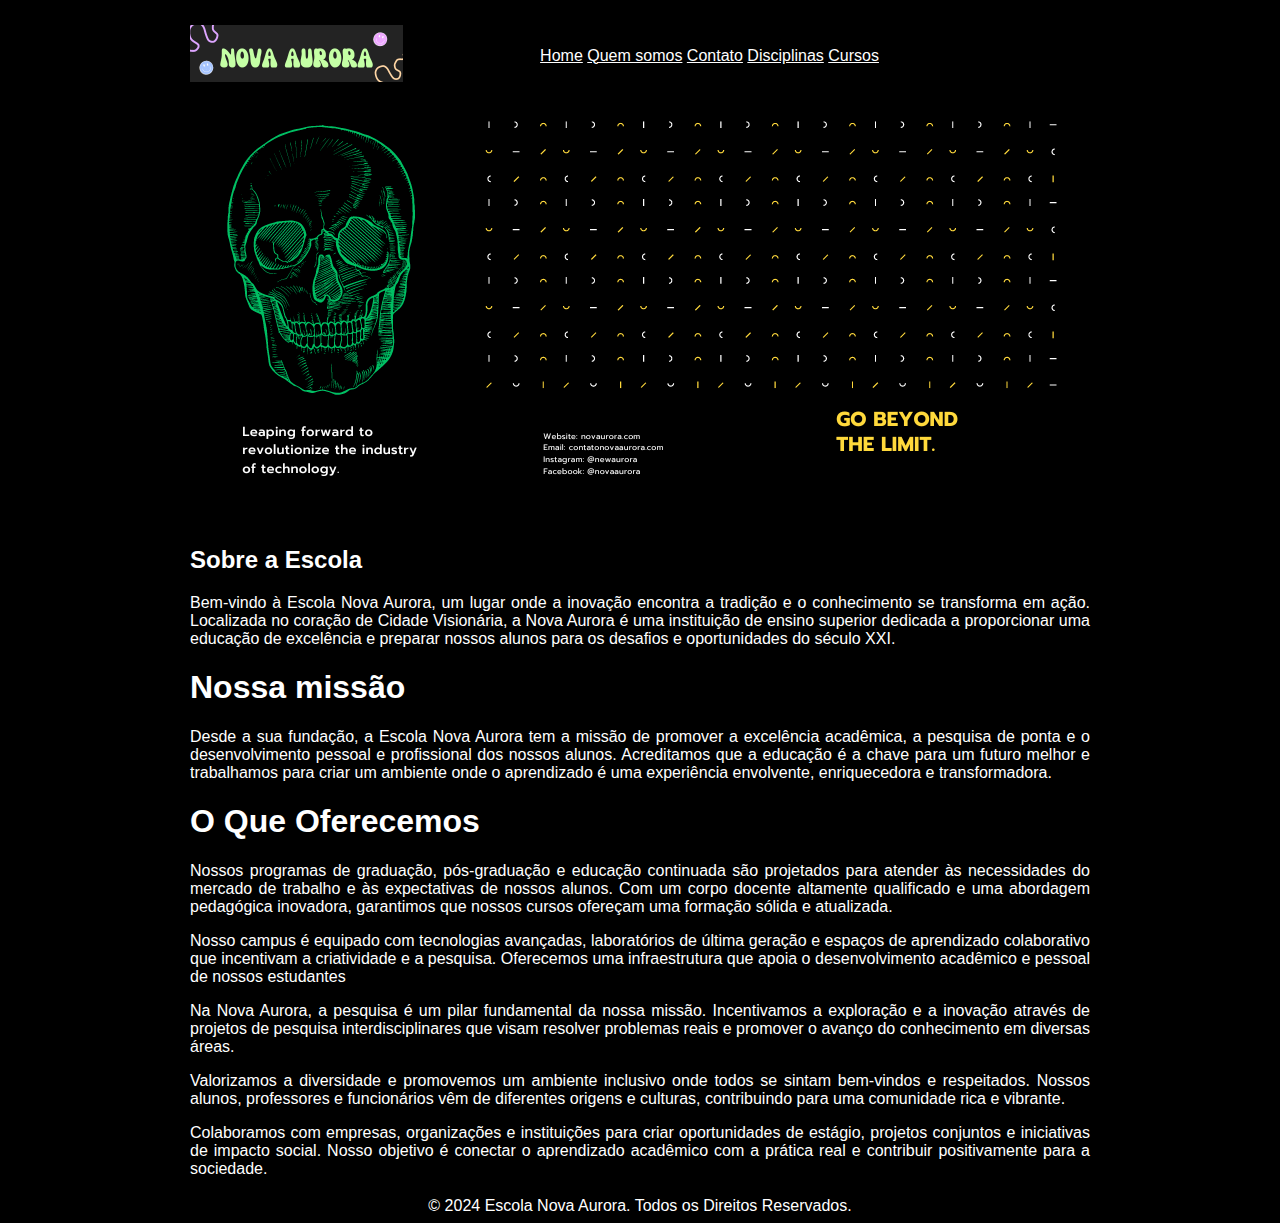
<file: index.html>
<!DOCTYPE html>
<html lang="PT-BR">

<head>
    <meta charset="UTF-8">
    <meta name="viewport" content="width=device-width, initial-scale=1.0">
    <title>Document</title>
    <link rel="stylesheet" href="css/style.css">
</head>

<body>
    <table border="0" width="900" align="center">
        <tr>
            <td height="89"><img src="imagem/nova aurora.png"></td>
            <td align="rigth">
                <a href="index.html">Home</a>
                <a href="quem-somos.html">Quem somos</a>
                <a href="contato.html">Contato</a>
                <a href="curso.html">Disciplinas</a>
                <a href="pos.html">Cursos</a>
            </td>
        </tr>
        <tr>
            <td colspan="2">
                <img src="imagem/Go beyond the limit..png">
            </td>
        </tr>
        <tr>
            <td colspan="2" align="center">
                <h2>Sobre a Escola</h2>
                <p>
                    Bem-vindo à Escola Nova Aurora, um lugar onde a inovação encontra a tradição e o conhecimento se
                    transforma em ação. Localizada no coração de Cidade Visionária, a Nova Aurora é uma instituição de
                    ensino superior dedicada a proporcionar uma educação de excelência e preparar nossos alunos para os
                    desafios e oportunidades do século XXI.

                </p>
                <h1>Nossa missão</h1>
                <p>
                    Desde a sua fundação, a Escola Nova Aurora tem a missão de promover a excelência acadêmica, a
                    pesquisa de ponta e o desenvolvimento pessoal e profissional dos nossos alunos. Acreditamos que a
                    educação é a chave para um futuro melhor e trabalhamos para criar um ambiente onde o aprendizado é
                    uma experiência envolvente, enriquecedora e transformadora.
                </p>
                <h1>O Que Oferecemos</h1>
                <p>
                    Nossos programas de graduação, pós-graduação e educação continuada são projetados para atender às
                    necessidades do mercado de trabalho e às expectativas de nossos alunos. Com um corpo docente
                    altamente qualificado e uma abordagem pedagógica inovadora, garantimos que nossos cursos ofereçam
                    uma formação sólida e atualizada.

                </p>
                <p>
                    Nosso campus é equipado com tecnologias avançadas, laboratórios de última geração e espaços de
                    aprendizado colaborativo que incentivam a criatividade e a pesquisa. Oferecemos uma infraestrutura
                    que apoia o desenvolvimento acadêmico e pessoal de nossos estudantes

                </p>
                <p>
                    Na Nova Aurora, a pesquisa é um pilar fundamental da nossa missão. Incentivamos a exploração e a
                    inovação através de projetos de pesquisa interdisciplinares que visam resolver problemas reais e
                    promover o avanço do conhecimento em diversas áreas.

                </p>
                <p>
                    Valorizamos a diversidade e promovemos um ambiente inclusivo onde todos se sintam bem-vindos e
                    respeitados. Nossos alunos, professores e funcionários vêm de diferentes origens e culturas,
                    contribuindo para uma comunidade rica e vibrante.

                </p>
                <p>
                    Colaboramos com empresas, organizações e instituições para criar oportunidades de estágio, projetos
                    conjuntos e iniciativas de impacto social. Nosso objetivo é conectar o aprendizado acadêmico com a
                    prática real e contribuir positivamente para a sociedade.
                </p>
            </td>

        </tr>


    </table>
    <footer>© 2024 Escola Nova Aurora. Todos os Direitos Reservados.</footer>

    <script>

        alert("Bem-vindo! 🌟\n\nÉ um prazer ter você aqui conosco. Esperamos que você aproveite sua visita. Se precisar de ajuda, estamos à disposição!");
    </script>


</html>



</body>

</html>
</file>
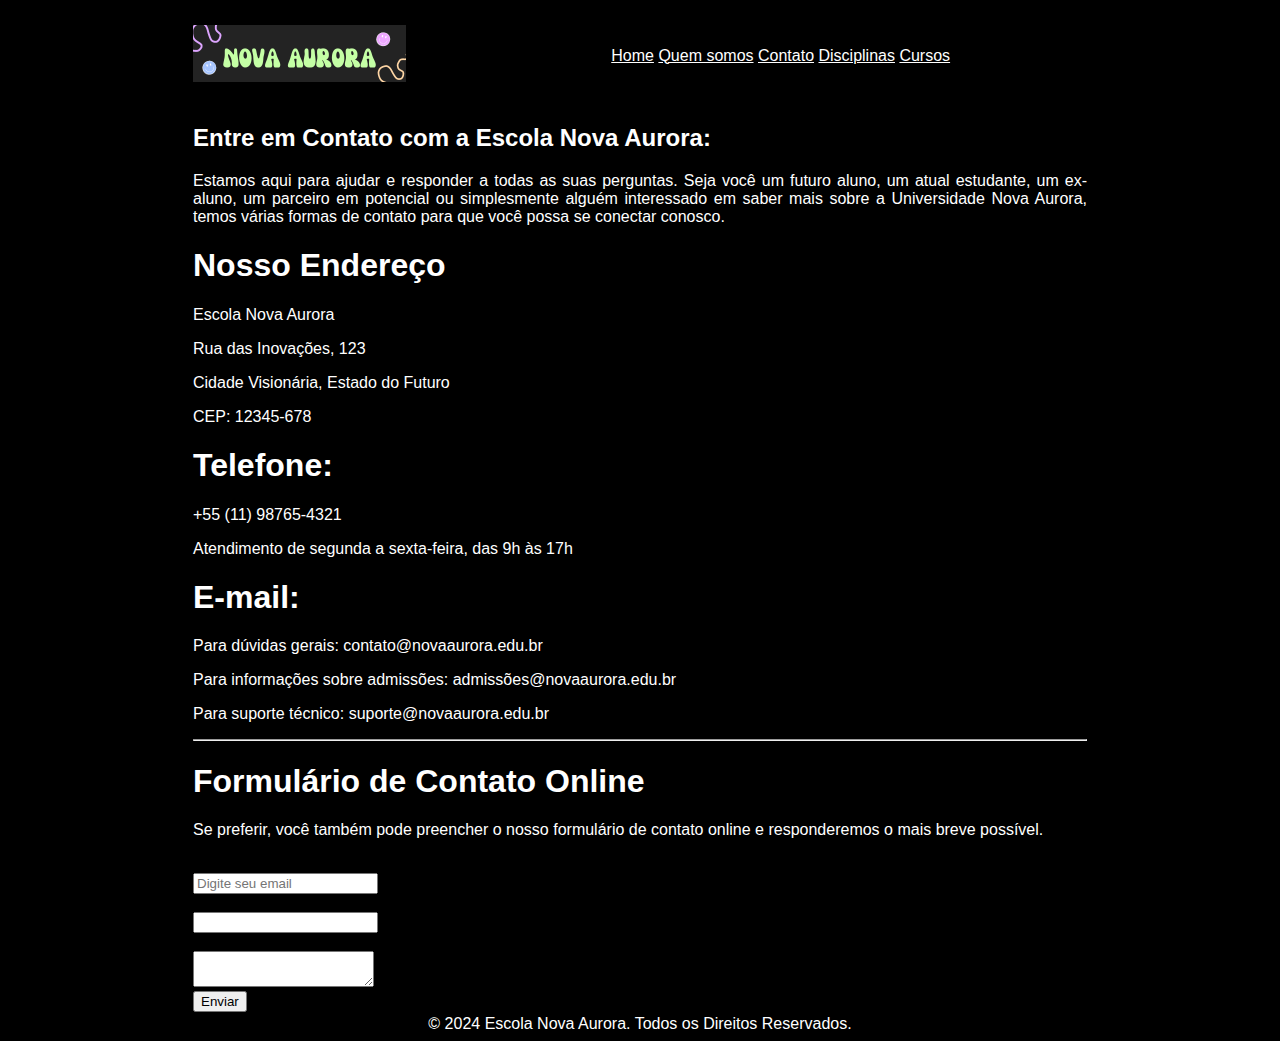
<file: contato.html>
<!DOCTYPE html>
<html lang="PT-BR">

<head>
    <meta charset="UTF-8">
    <meta name="viewport" content="width=device-width, initial-scale=1.0">
    <title>Contato</title>
    <link rel="stylesheet" href="css/style.css">
</head>

<body>
    <table border="0" width="900" align="center">
        <tr>
            <td height="89">
                <img src="imagem/nova aurora.png">
            </td>
    
            <td align="rigth">
                <a href="index.html">Home</a>
                <a href="quem-somos.html">Quem somos</a>
                <a href="contato.html">Contato</a>
                <a href="curso.html">Disciplinas</a>
                <a href="pos.html">Cursos</a>
            </td>

        </tr>
        <tr>
            <td colspan="2">
                <h2>Entre em Contato com a Escola Nova Aurora:</h2>
                <p>
                    Estamos aqui para ajudar e responder a todas as suas perguntas. Seja você um futuro aluno, um atual estudante, um ex-aluno, um parceiro em potencial ou simplesmente alguém interessado em saber mais sobre a Universidade Nova Aurora, temos várias formas de contato para que você possa se conectar conosco.
                </p>
                <h1>Nosso Endereço</h1>
                <p>
                     Escola Nova Aurora
                    <p>Rua das Inovações, 123</p>
                    <p>Cidade Visionária, Estado do Futuro</p>
                    <p>CEP: 12345-678</p>
                </p>
                <h1>Telefone:</h1>
                <p>+55 (11) 98765-4321</p>
                <p>Atendimento de segunda a sexta-feira, das 9h às 17h
                </p>
                <h1>E-mail:</h1>
                <p>Para dúvidas gerais: contato@novaaurora.edu.br</p>
                <p>Para informações sobre admissões: admissões@novaaurora.edu.br</p>
                <p>Para suporte técnico: suporte@novaaurora.edu.br</p>
                <hr>
                <h1>Formulário de Contato Online</h1>
                <p>Se preferir, você também pode preencher o nosso formulário de contato online e responderemos o mais breve possível.</p>
                <form>
                    Seu E-mail <br>
                    <input type="email" name="email" placeholder="Digite seu email"><br>
                    Assunto<br>
                    <input type="text" name="assunto"><br>
                    Descrição<br>
                    <textarea></textarea><br>
                    <input type="submit" value="Enviar">

                </form>

            </td>
        </tr>
       
    </table>
    <footer>© 2024 Escola Nova Aurora. Todos os Direitos Reservados.</footer>
</body>

</html>
</file>
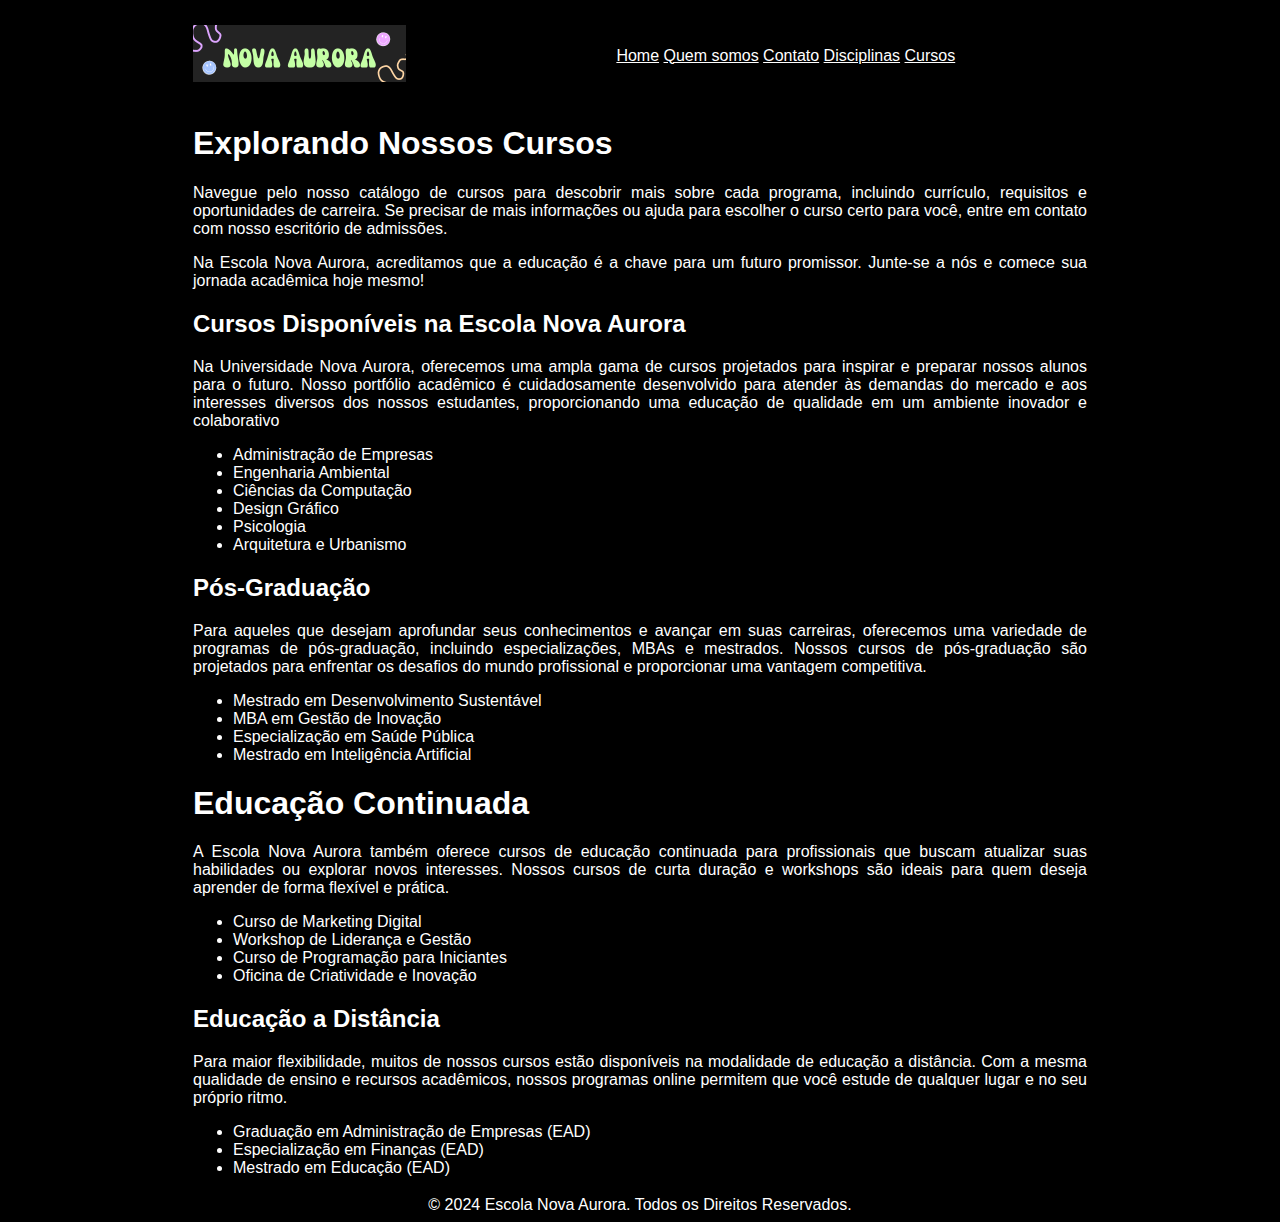
<file: curso.html>
<!DOCTYPE html>
<html lang="PT-BR">

<head>
    <meta charset="UTF-8">
    <meta name="viewport" content="width=device-width, initial-scale=1.0">
    <title>UNES - Contato</title>
    <link rel="stylesheet" href="css/style.css">
</head>

<body>
    <table border="0" width="900" align="center">
        <tr>
            <td height="89">
                <img src="imagem/nova aurora.png">
            </td>

            <td align="rigth">
                <a href="index.html">Home</a>
                <a href="quem-somos.html">Quem somos</a>
                <a href="contato.html">Contato</a>
                <a href="curso.html">Disciplinas</a>
                <a href="pos.html">Cursos</a>
            </td>
        </tr>
        <tr>
            <td colspan="2">
                <h1>Explorando Nossos Cursos</h1>
                <p>
                    Navegue pelo nosso catálogo de cursos para descobrir mais sobre cada programa, incluindo currículo,
                    requisitos e oportunidades de carreira. Se precisar de mais informações ou ajuda para escolher o
                    curso certo para você, entre em contato com nosso escritório de admissões.
                </p>
                <p>
                    Na Escola Nova Aurora, acreditamos que a educação é a chave para um futuro promissor. Junte-se
                    a nós e comece sua jornada acadêmica hoje mesmo!
                </p>
                <h2>Cursos Disponíveis na Escola Nova Aurora</h2>
                <p>
                    Na Universidade Nova Aurora, oferecemos uma ampla gama de cursos projetados para inspirar e preparar
                    nossos alunos para o futuro. Nosso portfólio acadêmico é cuidadosamente desenvolvido para atender às
                    demandas do mercado e aos interesses diversos dos nossos estudantes, proporcionando uma educação de
                    qualidade em um ambiente inovador e colaborativo
                </p>
                <ul>
                    <li>Administração de Empresas</li>
                    <li>Engenharia Ambiental</li>
                    <li>Ciências da Computação</li>
                    <li>Design Gráfico</li>
                    <li>Psicologia</li>
                    <li>Arquitetura e Urbanismo</li>
                </ul>
                <h2>Pós-Graduação</h2>
                <p>Para aqueles que desejam aprofundar seus conhecimentos e avançar em suas carreiras, oferecemos uma
                    variedade de programas de pós-graduação, incluindo especializações, MBAs e mestrados. Nossos cursos
                    de pós-graduação são projetados para enfrentar os desafios do mundo profissional e proporcionar uma
                    vantagem competitiva.</p>
                <ul>
                    <li>Mestrado em Desenvolvimento Sustentável</li>
                    <li>MBA em Gestão de Inovação</li>
                    <li>Especialização em Saúde Pública</li>
                    <li>Mestrado em Inteligência Artificial</li>
                </ul>
                <h1>Educação Continuada</h1>
                <p>A Escola Nova Aurora também oferece cursos de educação continuada para profissionais que buscam
                    atualizar suas habilidades ou explorar novos interesses. Nossos cursos de curta duração e workshops
                    são ideais para quem deseja aprender de forma flexível e prática.</p>
                <ul>
                    <li>Curso de Marketing Digital</li>
                    <li>Workshop de Liderança e Gestão</li>
                    <li>Curso de Programação para Iniciantes</li>
                    <li>Oficina de Criatividade e Inovação</li>
                </ul>
                <h2>Educação a Distância</h2>
                <p>
                    Para maior flexibilidade, muitos de nossos cursos estão disponíveis na modalidade de educação a
                    distância. Com a mesma qualidade de ensino e recursos acadêmicos, nossos programas online permitem
                    que você estude de qualquer lugar e no seu próprio ritmo.
                </p>
                <ul>
                    <li>Graduação em Administração de Empresas (EAD)</li>
                    <li>Especialização em Finanças (EAD)</li>
                    <li>Mestrado em Educação (EAD)</li>
                </ul>
            </td>
        </tr>
    
    </table>
    <footer>© 2024 Escola Nova Aurora. Todos os Direitos Reservados.</footer>
    

</body>

</html>
</file>
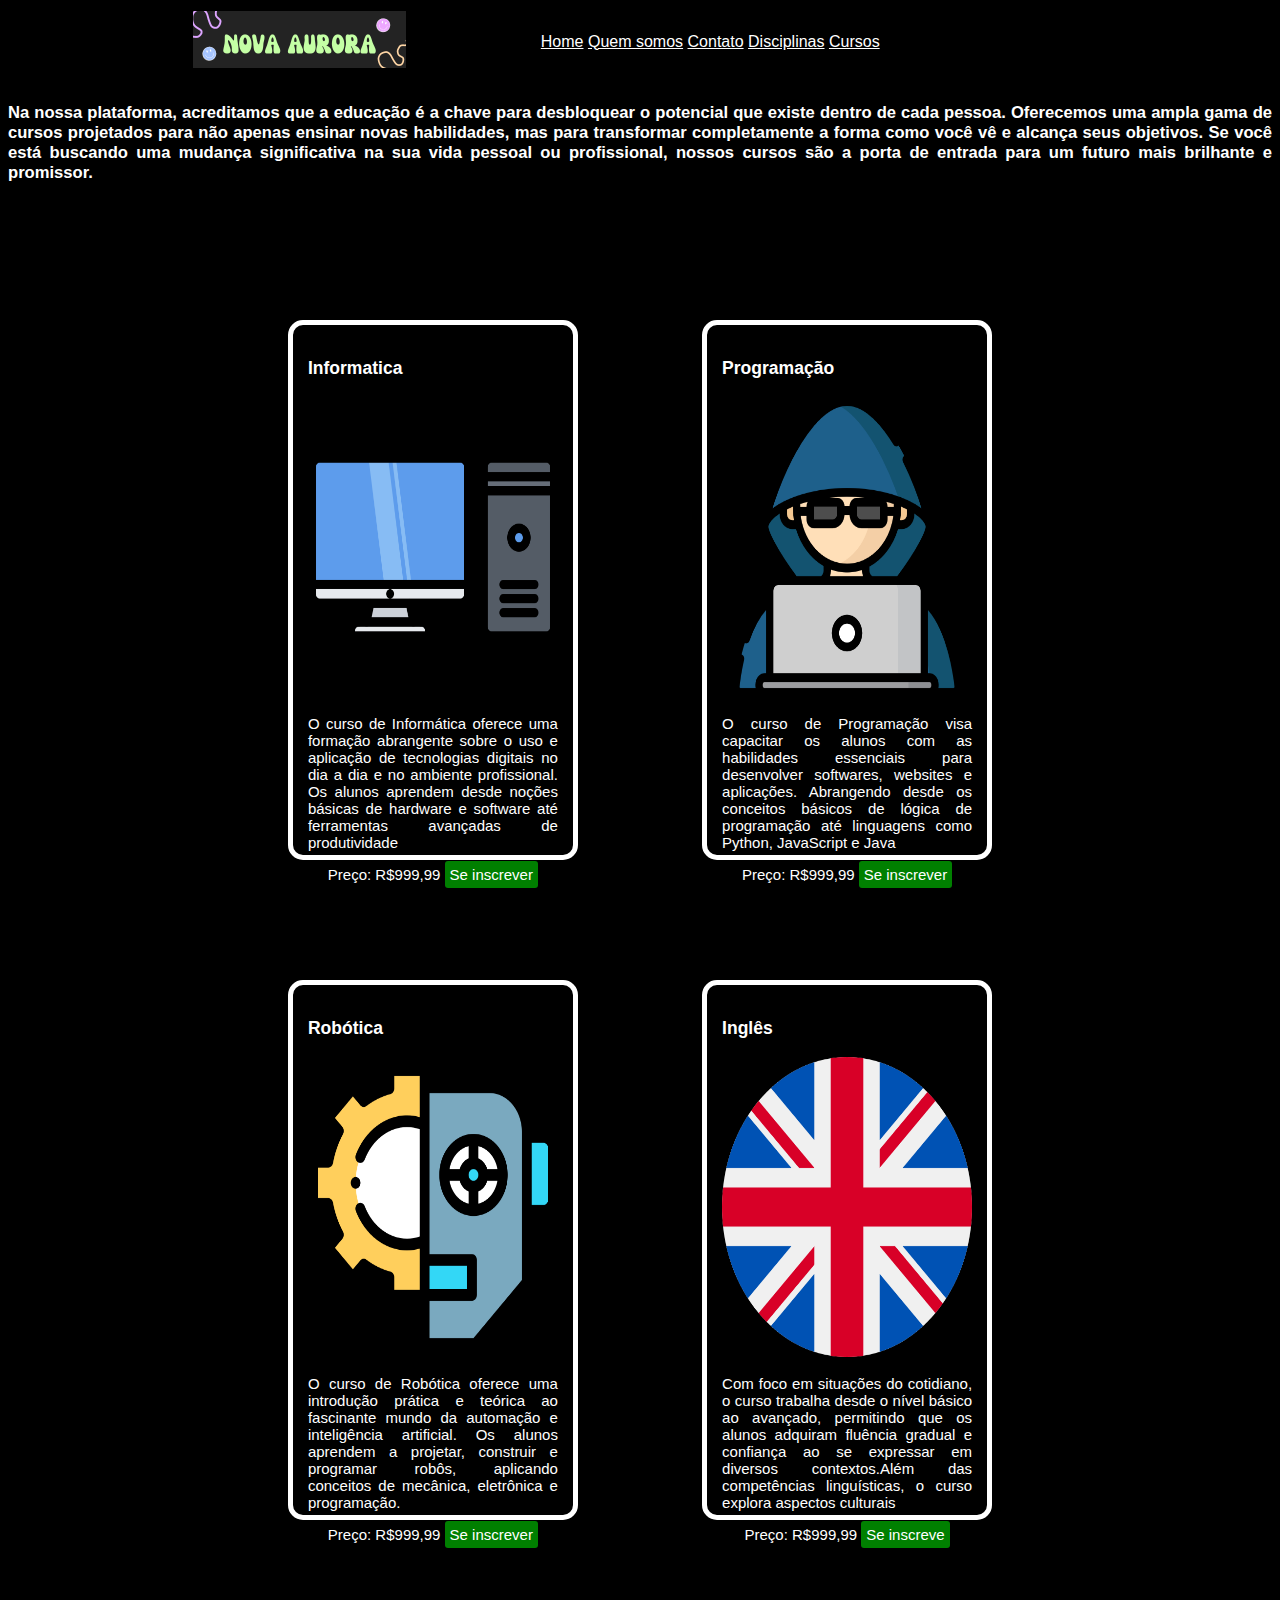
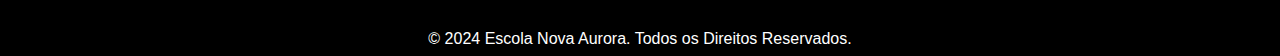
<file: pos.html>
<!DOCTYPE html>
<html lang="pt-br">
<head>
    <meta charset="UTF-8">
    <meta http-equiv="X-UA-Compatible" content="IE=edge">
    <meta name="viewport" content="width=device-width, initial-scale=1.0">
    <title>Exercicio Pratico</title>
    <link rel="stylesheet" href="css/style.css">
    <table border="0" width="900" align="center">
        <tr>
            <td heigth="89"><img src="imagem/nova aurora.png"></td>
            <td align="rigth=">
                <a href="index.html">Home</a>
                <a href="quem-somos.html">Quem somos</a>
                <a href="contato.html">Contato</a>
                <a href="curso.html">Disciplinas</a>
                <a href="pos.html">Cursos</a>
            </td>
        </table>
    
</head>
<body>
    <div class="text"> <h5>Na nossa plataforma, acreditamos que a educação é a chave para desbloquear o potencial que existe dentro de cada pessoa. Oferecemos uma ampla gama de cursos projetados para não apenas ensinar novas habilidades, mas para transformar completamente a forma como você vê e alcança seus objetivos. Se você está buscando uma mudança significativa na sua vida pessoal ou profissional, nossos cursos são a porta de entrada para um futuro mais brilhante e promissor.</h5>
    </div>
    

    <div class="container">
        <div class="box">
            <h3 class="nome-produto">Informatica</h3>
            <img src="imagem/cursograduação/computador.png" width="250" height="300">
            <p class="descricao">O curso de Informática oferece uma formação abrangente sobre o uso e aplicação de tecnologias digitais no dia a dia e no ambiente profissional. Os alunos aprendem desde noções básicas de hardware e software até ferramentas avançadas de produtividade</p>
            <span class="preco">Preço: R$999,99</span>
            <a href="e-book/PDF CERTO.pdf" class="inscrever">Se inscrever</a>
        </div>
        <div class="box">
            <h3 class="nome-produto">Programação</h3>
            <img src="imagem/cursograduação/hacker.png" alt="programacao" width="250" height="300">
            <p class="descricao">O curso de Programação visa capacitar os alunos com as habilidades essenciais para desenvolver softwares, websites e aplicações. Abrangendo desde os conceitos básicos de lógica de programação até linguagens como Python, JavaScript e Java</p>
            <span class="preco">Preço: R$999,99</span>
            <a href="e-book/6._INTRODUÇÃO_À_PROGRAMAÇÃO.pdf" class="inscrever">Se inscrever</a>
        </div>
        <div class="box">
            <h3 class="nome-produto">Robótica</h3>
            <img src="imagem/cursograduação/configuracoes.png" alt="robotica" width="250" height="300">
            <p class="descricao">O curso de Robótica oferece uma introdução prática e teórica ao fascinante mundo da automação e inteligência artificial. Os alunos aprendem a projetar, construir e programar robôs, aplicando conceitos de mecânica, eletrônica e programação. </p>
            <span class="preco">Preço: R$999,99</span>
            <a href="e-book/robotica.pdf" class="inscrever">Se inscrever</a>
        </div>
        <div class="box">
            <h3 class="nome-produto">Inglês</h3>
            <img src="imagem/cursograduação/reino-unido.png" alt="ingles"  width="250" height="300">
            <p class="descricao">Com foco em situações do cotidiano, o curso trabalha desde o nível básico ao avançado, permitindo que os alunos adquiram fluência gradual e confiança ao se expressar em diversos contextos.Além das competências linguísticas, o curso explora aspectos culturais</p>
            <span class="preco">Preço: R$999,99</span>
            <a href="e-book/EMENTA_Inglês_Básico.pdf" class="inscrever">Se inscreve</a>
            
        </div>
       
    </div>
   <footer>© 2024 Escola Nova Aurora. Todos os Direitos Reservados.</footer>
</body>
</html>
</file>
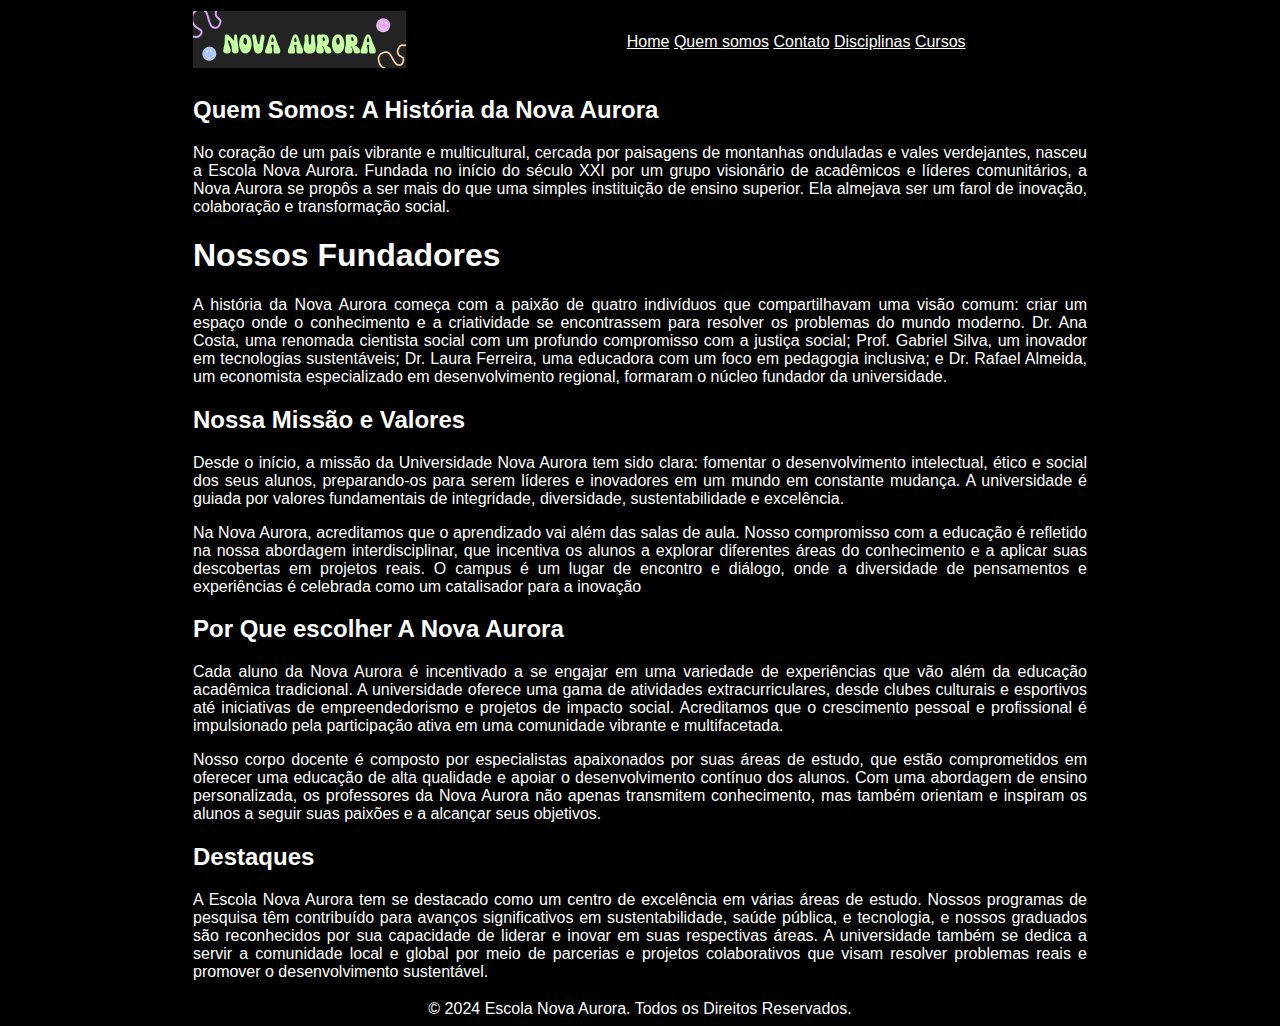
<file: quem-somos.html>
<!DOCTYPE html>
<html lang="en">

<head>
    <meta charset="UTF-8">
    <meta name="viewport" content="width=device-width, initial-scale=1.0">
    <title>UNES - Quem somos</title>
    <link rel="stylesheet" href="css/style.css">
</head>

<body>
    <table border="0" width="900" align="center">
        <tr>
            <td heigth="89"><img src="imagem/nova aurora.png"></td>
            <td align="rigth=">
                <a href="index.html">Home</a>
                <a href="quem-somos.html">Quem somos</a>
                <a href="contato.html">Contato</a>
                <a href="curso.html">Disciplinas</a>
                <a href="pos.html">Cursos</a>
            </td>
        </tr>
        <tr>
            <td colspan="2">
                <h2>Quem Somos: A História da Nova Aurora</h2>
                <p>
                    No coração de um país vibrante e multicultural, cercada por paisagens de montanhas onduladas e vales verdejantes, nasceu a Escola Nova Aurora. Fundada no início do século XXI por um grupo visionário de acadêmicos e líderes comunitários, a Nova Aurora se propôs a ser mais do que uma simples instituição de ensino superior. Ela almejava ser um farol de inovação, colaboração e transformação social.
                </p>
                <h1>Nossos Fundadores</h1>
                <p>
                    A história da Nova Aurora começa com a paixão de quatro indivíduos que compartilhavam uma visão comum: criar um espaço onde o conhecimento e a criatividade se encontrassem para resolver os problemas do mundo moderno. Dr. Ana Costa, uma renomada cientista social com um profundo compromisso com a justiça social; Prof. Gabriel Silva, um inovador em tecnologias sustentáveis; Dr. Laura Ferreira, uma educadora com um foco em pedagogia inclusiva; e Dr. Rafael Almeida, um economista especializado em desenvolvimento regional, formaram o núcleo fundador da universidade.
                </p>
                <h2>Nossa Missão e Valores</h2>
                <p>
                    Desde o início, a missão da Universidade Nova Aurora tem sido clara: fomentar o desenvolvimento intelectual, ético e social dos seus alunos, preparando-os para serem líderes e inovadores em um mundo em constante mudança. A universidade é guiada por valores fundamentais de integridade, diversidade, sustentabilidade e excelência.
                    
                </p>
                <p>
                    Na Nova Aurora, acreditamos que o aprendizado vai além das salas de aula. Nosso compromisso com a educação é refletido na nossa abordagem interdisciplinar, que incentiva os alunos a explorar diferentes áreas do conhecimento e a aplicar suas descobertas em projetos reais. O campus é um lugar de encontro e diálogo, onde a diversidade de pensamentos e experiências é celebrada como um catalisador para a inovação 
                </p>
                <h2>Por Que escolher A Nova Aurora</h2>
                <p>
                    Cada aluno da Nova Aurora é incentivado a se engajar em uma variedade de experiências que vão além da educação acadêmica tradicional. A universidade oferece uma gama de atividades extracurriculares, desde clubes culturais e esportivos até iniciativas de empreendedorismo e projetos de impacto social. Acreditamos que o crescimento pessoal e profissional é impulsionado pela participação ativa em uma comunidade vibrante e multifacetada.

                </p>
                <p>
                    Nosso corpo docente é composto por especialistas apaixonados por suas áreas de estudo, que estão comprometidos em oferecer uma educação de alta qualidade e apoiar o desenvolvimento contínuo dos alunos. Com uma abordagem de ensino personalizada, os professores da Nova Aurora não apenas transmitem conhecimento, mas também orientam e inspiram os alunos a seguir suas paixões e a alcançar seus objetivos.
                </p>
                <h2>Destaques</h2>
                <p>
                    A Escola Nova Aurora tem se destacado como um centro de excelência em várias áreas de estudo. Nossos programas de pesquisa têm contribuído para avanços significativos em sustentabilidade, saúde pública, e tecnologia, e nossos graduados são reconhecidos por sua capacidade de liderar e inovar em suas respectivas áreas. A universidade também se dedica a servir a comunidade local e global por meio de parcerias e projetos colaborativos que visam resolver problemas reais e promover o desenvolvimento sustentável.
                </p>
            </td>
        </tr>
        
    </table>
    <footer>© 2024 Escola Nova Aurora. Todos os Direitos Reservados.</footer>

</body>

</html>
</file>
<file: css/style.css>
body{
    font-family: Arial, Helvetica, sans-serif;
    background-color: black;
    
}
.container {
    padding: 50px;
    background-color: rgb(0, 0, 0);
    text-align: center;
    border-radius: 15px;
    font-size: 15px;
}

.box {
    background-color: black;
    border: 5px solid rgb(255, 255, 255);
    margin: 60px;
    border-radius: 15px;
    padding: 15px;
    height: 500px;
    width: 250px;
    display: inline-block;
}
.botao-comprar{
    padding: 10px 20px;
    color: black;
    background-color: white;
    font-size: 10px;
    border: none;
    border-radius: 15px;
    cursor: pointer;
    transition: 0.3s; transform: 0.3s;
}
.botao-comprar:hover{
    background-color: rgb(167, 236, 4);
    transform: scale(1.05);
}
p, h1, h2, h3, h4{
    color: white;
    text-align: justify;
}
span{
    color:white;
}
li,ul{
 color: white;
}
a{
    color: white;
}

.text{
 text-align: center;
 color: white;
 font-size: 20px;
 text-align: justify;

}
footer{
    color: white;
    text-align: center;
}
.inscrever{
    text-align: center;
    background-color: green;
    color: white;
    padding: 5px;
    border-radius: 3px;
    text-decoration: none;
    margin-top: 10px;
}
</file>
